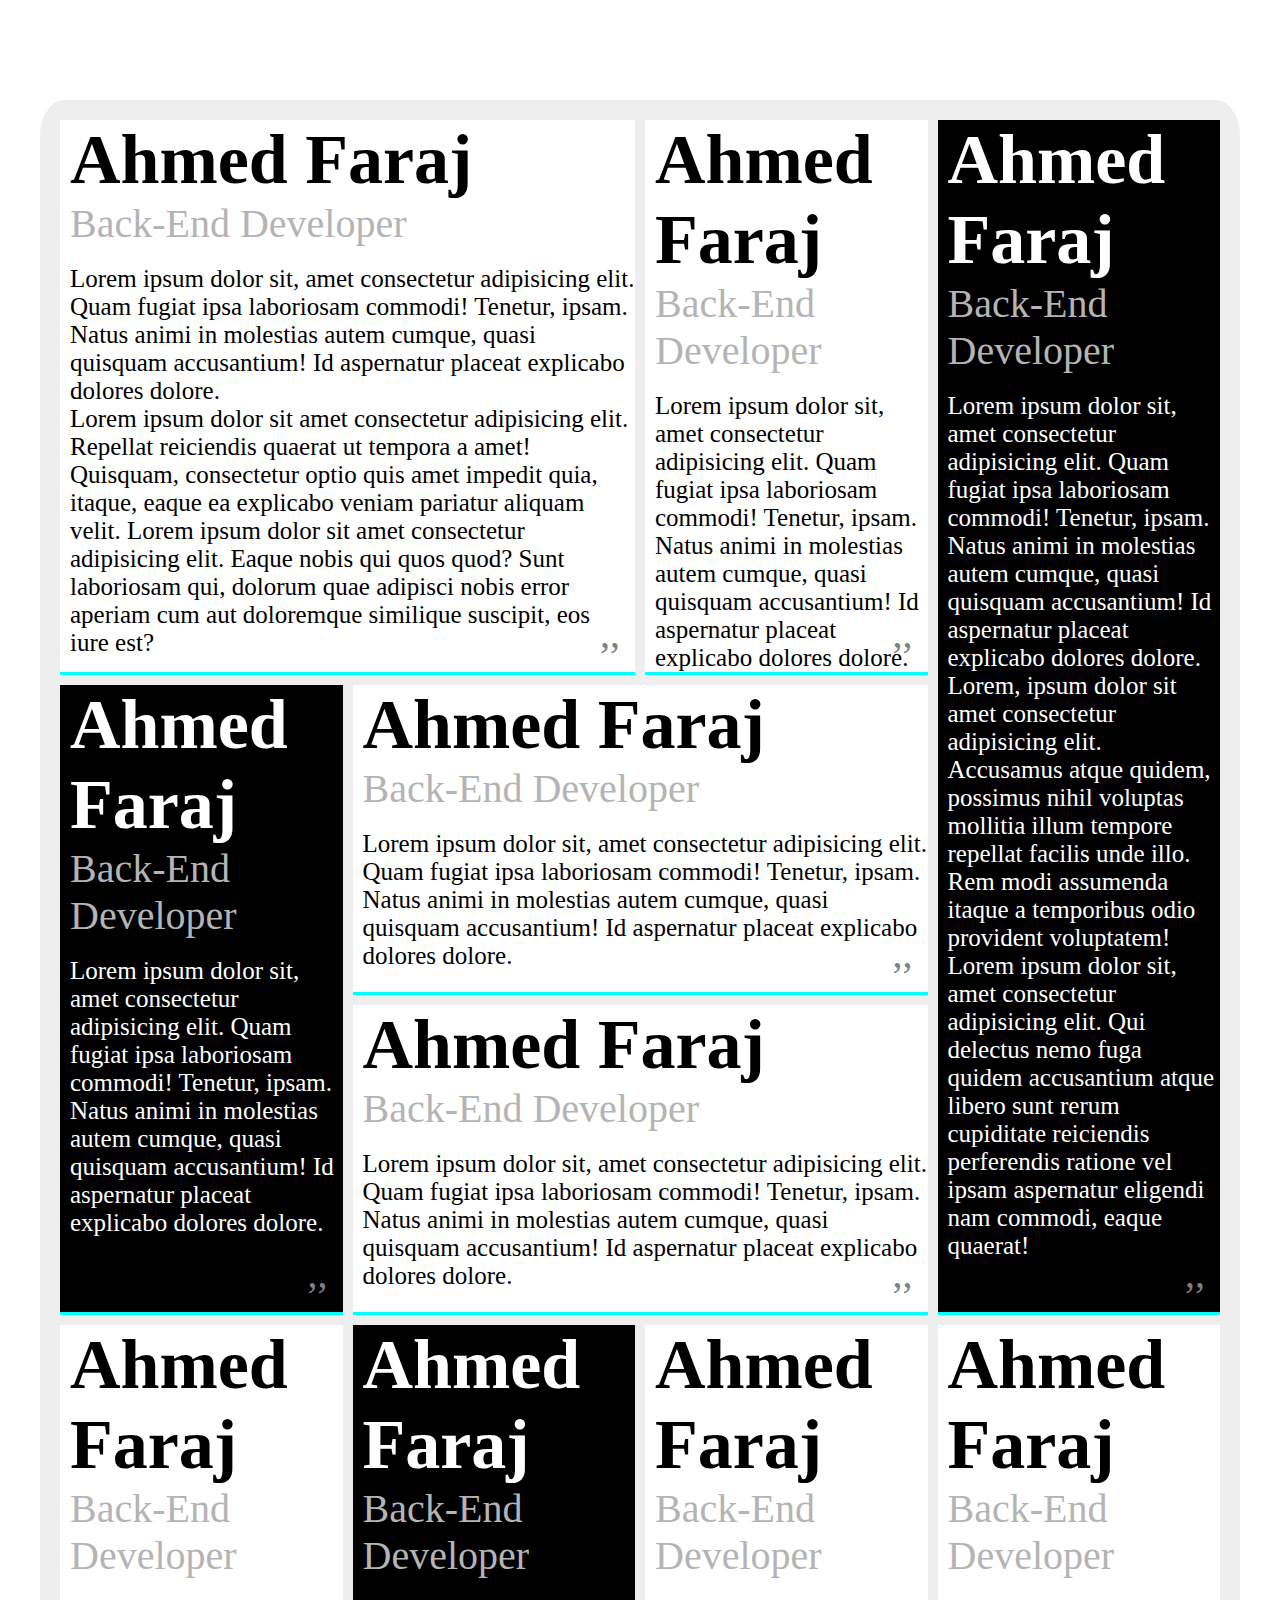
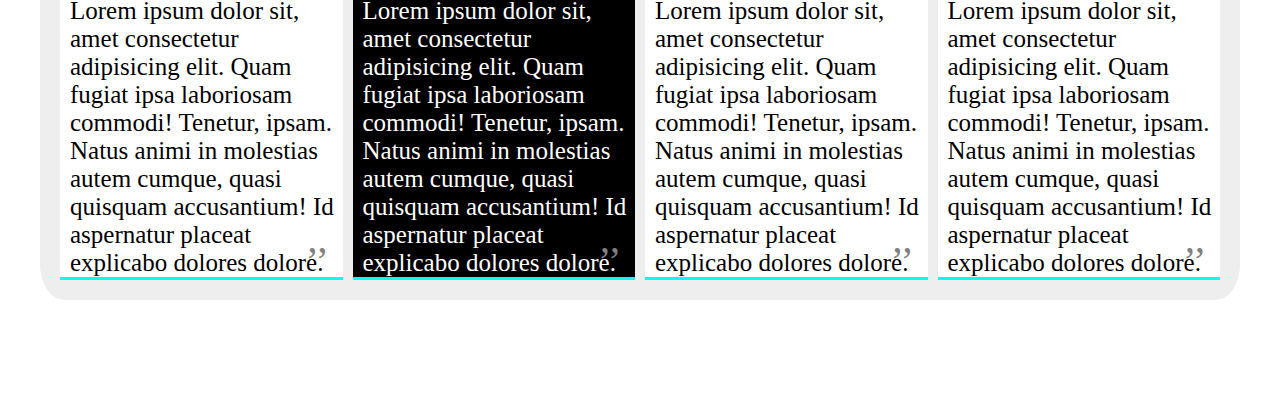
<file: index.html>
<!DOCTYPE html>
<html lang="en">
  <head>
    <meta charset="UTF-8" />
    <meta name="viewport" content="width=device-width, initial-scale=1.0" />
    <title>Learning</title>
    <meta name="description" content="Welcome to Learnign" />
    <meta name="author" content="Ahmed Faraj" />
    <meta name="copyright" content="This is my page" />
    <!-- <meta http-equiv="refresh" content="10" /> -->
    <meta name="keywords" content="HTML, CSS, JavaScript" />
    <link rel="stylesheet" href="main.css" />
    <link rel="preconnect" href="https://fonts.googleapis.com" />
    <link rel="preconnect" href="https://fonts.gstatic.com" crossorigin />
    <link
      href="https://fonts.googleapis.com/css2?family=Open+Sans:ital,wght@0,300..800;1,300..800&display=swap"
      rel="stylesheet"
    />
    <script></script>
  </head>
  <body>
    <div class="grid">
      <div class="a">
        <h1>Ahmed Faraj</h1>
        <p class="job">Back-End Developer</p>
        <br />
        <p>
          Lorem ipsum dolor sit, amet consectetur adipisicing elit. Quam fugiat
          ipsa laboriosam commodi! Tenetur, ipsam. Natus animi in molestias
          autem cumque, quasi quisquam accusantium! Id aspernatur placeat
          explicabo dolores dolore.
          <br />
          Lorem ipsum dolor sit amet consectetur adipisicing elit. Repellat
          reiciendis quaerat ut tempora a amet! Quisquam, consectetur optio quis
          amet impedit quia, itaque, eaque ea explicabo veniam pariatur aliquam
          velit. Lorem ipsum dolor sit amet consectetur adipisicing elit. Eaque
          nobis qui quos quod? Sunt laboriosam qui, dolorum quae adipisci nobis
          error aperiam cum aut doloremque similique suscipit, eos iure est?
        </p>
      </div>
      <div class="b">
        <h1>Ahmed Faraj</h1>
        <p class="job">Back-End Developer</p>
        <br />
        <p>
          Lorem ipsum dolor sit, amet consectetur adipisicing elit. Quam fugiat
          ipsa laboriosam commodi! Tenetur, ipsam. Natus animi in molestias
          autem cumque, quasi quisquam accusantium! Id aspernatur placeat
          explicabo dolores dolore.
        </p>
      </div>
      <div class="c">
        <h1>Ahmed Faraj</h1>
        <p class="job">Back-End Developer</p>
        <br />
        <p>
          Lorem ipsum dolor sit, amet consectetur adipisicing elit. Quam fugiat
          ipsa laboriosam commodi! Tenetur, ipsam. Natus animi in molestias
          autem cumque, quasi quisquam accusantium! Id aspernatur placeat
          explicabo dolores dolore.
          <br />
          Lorem, ipsum dolor sit amet consectetur adipisicing elit. Accusamus
          atque quidem, possimus nihil voluptas mollitia illum tempore repellat
          facilis unde illo. Rem modi assumenda itaque a temporibus odio
          provident voluptatem!
          <br />
          Lorem ipsum dolor sit, amet consectetur adipisicing elit. Qui delectus
          nemo fuga quidem accusantium atque libero sunt rerum cupiditate
          reiciendis perferendis ratione vel ipsam aspernatur eligendi nam
          commodi, eaque quaerat!
        </p>
      </div>
      <div class="d">
        <h1>Ahmed Faraj</h1>
        <p class="job">Back-End Developer</p>
        <br />
        <p>
          Lorem ipsum dolor sit, amet consectetur adipisicing elit. Quam fugiat
          ipsa laboriosam commodi! Tenetur, ipsam. Natus animi in molestias
          autem cumque, quasi quisquam accusantium! Id aspernatur placeat
          explicabo dolores dolore.
        </p>
      </div>
      <div class="e">
        <h1>Ahmed Faraj</h1>
        <p class="job">Back-End Developer</p>
        <br />
        <p>
          Lorem ipsum dolor sit, amet consectetur adipisicing elit. Quam fugiat
          ipsa laboriosam commodi! Tenetur, ipsam. Natus animi in molestias
          autem cumque, quasi quisquam accusantium! Id aspernatur placeat
          explicabo dolores dolore.
        </p>
      </div>
      <div class="f">
        <h1>Ahmed Faraj</h1>
        <p class="job">Back-End Developer</p>
        <br />
        <p>
          Lorem ipsum dolor sit, amet consectetur adipisicing elit. Quam fugiat
          ipsa laboriosam commodi! Tenetur, ipsam. Natus animi in molestias
          autem cumque, quasi quisquam accusantium! Id aspernatur placeat
          explicabo dolores dolore.
        </p>
      </div>
      <div class="g">
        <h1>Ahmed Faraj</h1>
        <p class="job">Back-End Developer</p>
        <br />
        <p>
          Lorem ipsum dolor sit, amet consectetur adipisicing elit. Quam fugiat
          ipsa laboriosam commodi! Tenetur, ipsam. Natus animi in molestias
          autem cumque, quasi quisquam accusantium! Id aspernatur placeat
          explicabo dolores dolore.
        </p>
      </div>
      <div class="h">
        <h1>Ahmed Faraj</h1>
        <p class="job">Back-End Developer</p>
        <br />
        <p>
          Lorem ipsum dolor sit, amet consectetur adipisicing elit. Quam fugiat
          ipsa laboriosam commodi! Tenetur, ipsam. Natus animi in molestias
          autem cumque, quasi quisquam accusantium! Id aspernatur placeat
          explicabo dolores dolore.
        </p>
      </div>
      <div class="i">
        <h1>Ahmed Faraj</h1>
        <p class="job">Back-End Developer</p>
        <br />
        <p>
          Lorem ipsum dolor sit, amet consectetur adipisicing elit. Quam fugiat
          ipsa laboriosam commodi! Tenetur, ipsam. Natus animi in molestias
          autem cumque, quasi quisquam accusantium! Id aspernatur placeat
          explicabo dolores dolore.
        </p>
      </div>
      <div class="j">
        <h1>Ahmed Faraj</h1>
        <p class="job">Back-End Developer</p>
        <br />
        <p>
          Lorem ipsum dolor sit, amet consectetur adipisicing elit. Quam fugiat
          ipsa laboriosam commodi! Tenetur, ipsam. Natus animi in molestias
          autem cumque, quasi quisquam accusantium! Id aspernatur placeat
          explicabo dolores dolore.
        </p>
      </div>
    </div>
  </body>
</html>
</file>
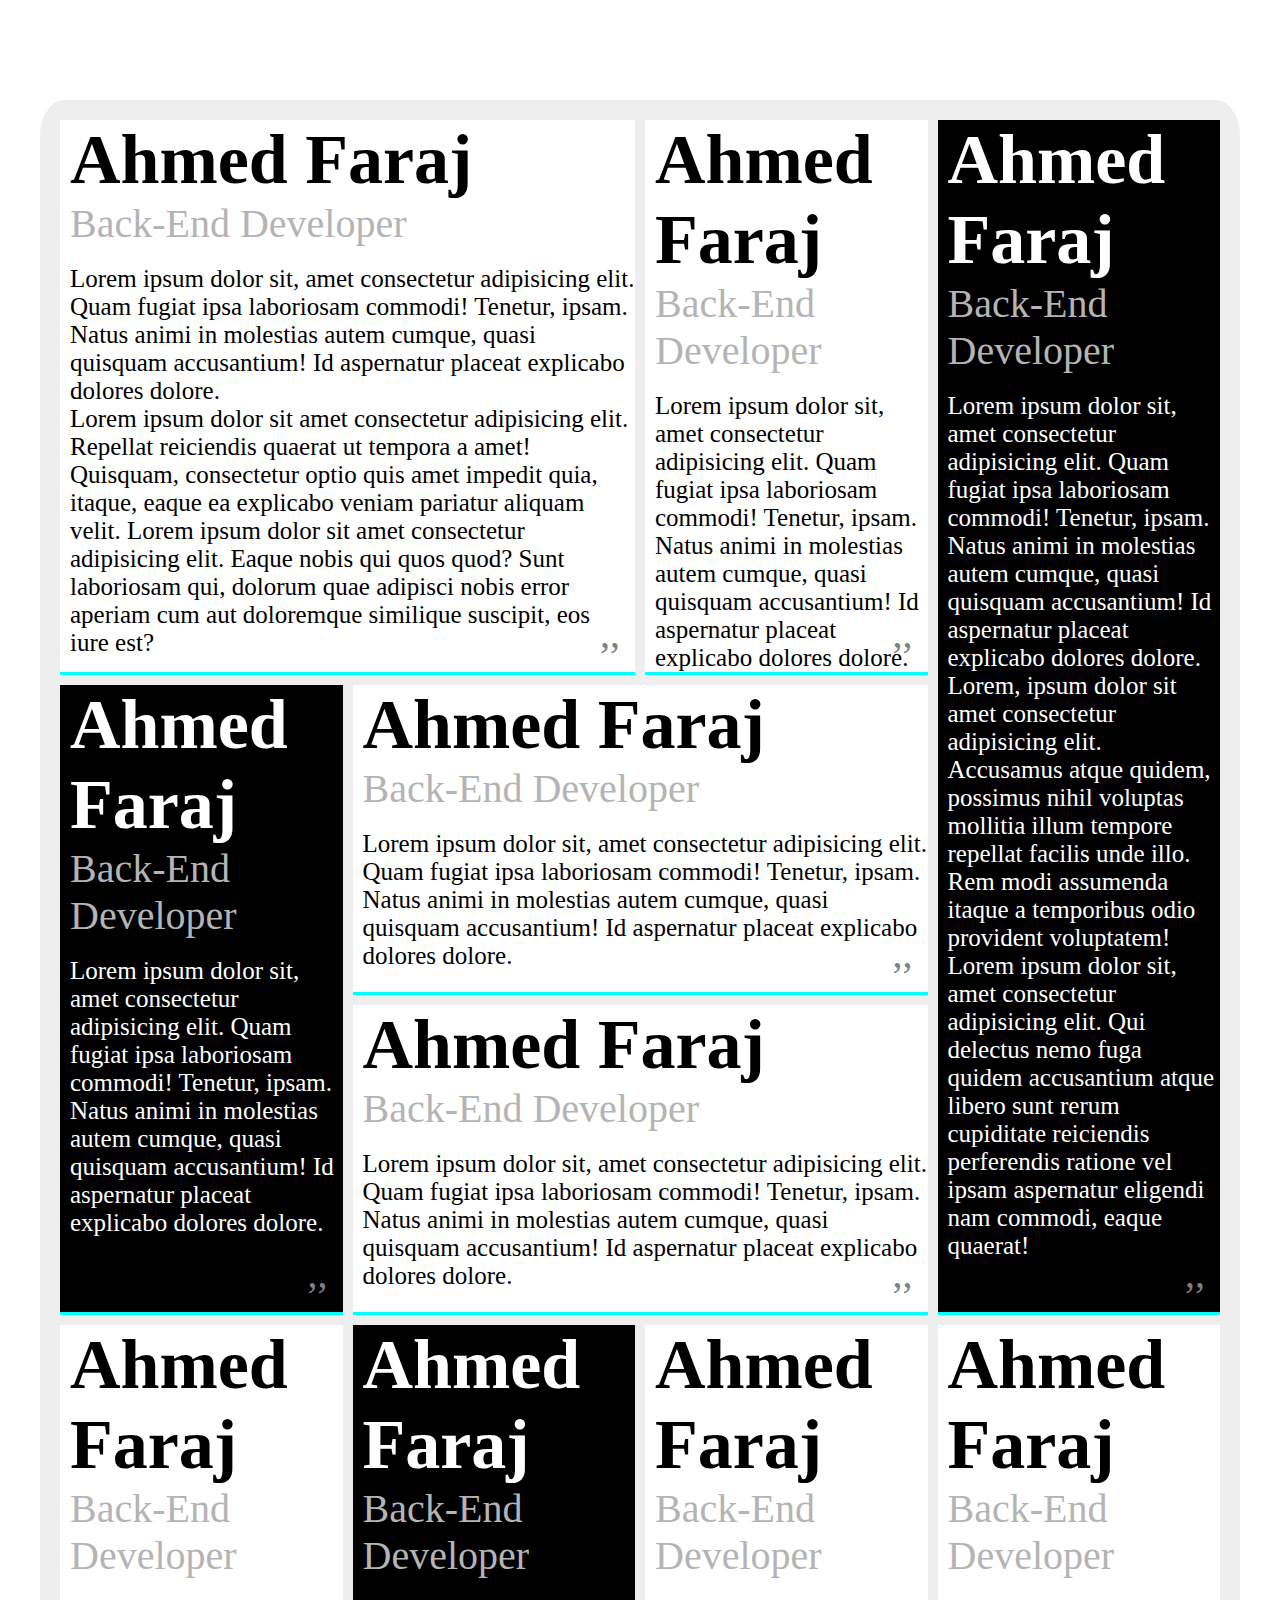
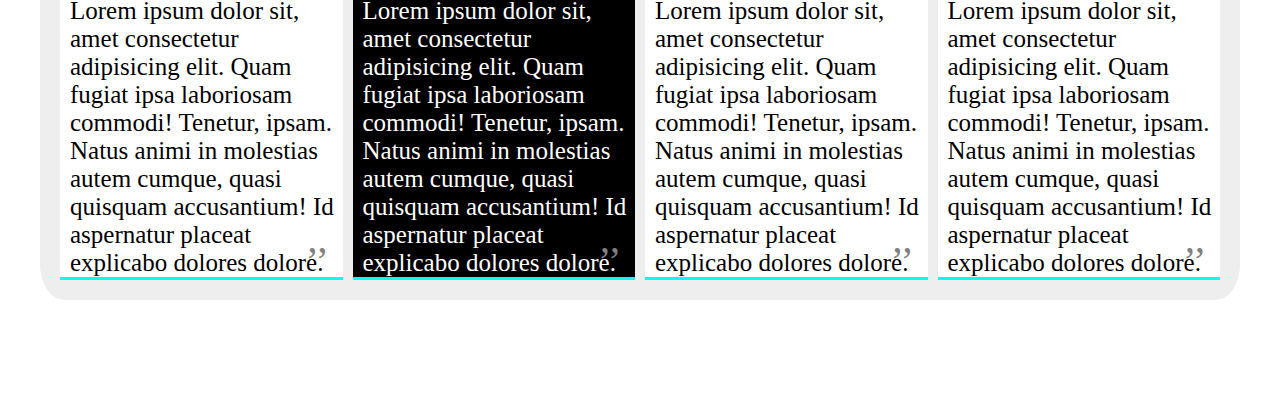
<file: main.html>
<!DOCTYPE html>
<html lang="en">
  <head>
    <meta charset="UTF-8" />
    <meta name="viewport" content="width=device-width, initial-scale=1.0" />
    <title>Learning</title>
    <meta name="description" content="Welcome to Learnign" />
    <meta name="author" content="Ahmed Faraj" />
    <meta name="copyright" content="This is my page" />
    <!-- <meta http-equiv="refresh" content="10" /> -->
    <meta name="keywords" content="HTML, CSS, JavaScript" />
    <link rel="stylesheet" href="main.css" />
    <link rel="preconnect" href="https://fonts.googleapis.com" />
    <link rel="preconnect" href="https://fonts.gstatic.com" crossorigin />
    <link
      href="https://fonts.googleapis.com/css2?family=Open+Sans:ital,wght@0,300..800;1,300..800&display=swap"
      rel="stylesheet"
    />
    <script></script>
  </head>
  <body>
    <div class="grid">
      <div class="a">
        <h1>Ahmed Faraj</h1>
        <p class="job">Back-End Developer</p>
        <br />
        <p>
          Lorem ipsum dolor sit, amet consectetur adipisicing elit. Quam fugiat
          ipsa laboriosam commodi! Tenetur, ipsam. Natus animi in molestias
          autem cumque, quasi quisquam accusantium! Id aspernatur placeat
          explicabo dolores dolore.
          <br />
          Lorem ipsum dolor sit amet consectetur adipisicing elit. Repellat
          reiciendis quaerat ut tempora a amet! Quisquam, consectetur optio quis
          amet impedit quia, itaque, eaque ea explicabo veniam pariatur aliquam
          velit. Lorem ipsum dolor sit amet consectetur adipisicing elit. Eaque
          nobis qui quos quod? Sunt laboriosam qui, dolorum quae adipisci nobis
          error aperiam cum aut doloremque similique suscipit, eos iure est?
        </p>
      </div>
      <div class="b">
        <h1>Ahmed Faraj</h1>
        <p class="job">Back-End Developer</p>
        <br />
        <p>
          Lorem ipsum dolor sit, amet consectetur adipisicing elit. Quam fugiat
          ipsa laboriosam commodi! Tenetur, ipsam. Natus animi in molestias
          autem cumque, quasi quisquam accusantium! Id aspernatur placeat
          explicabo dolores dolore.
        </p>
      </div>
      <div class="c">
        <h1>Ahmed Faraj</h1>
        <p class="job">Back-End Developer</p>
        <br />
        <p>
          Lorem ipsum dolor sit, amet consectetur adipisicing elit. Quam fugiat
          ipsa laboriosam commodi! Tenetur, ipsam. Natus animi in molestias
          autem cumque, quasi quisquam accusantium! Id aspernatur placeat
          explicabo dolores dolore.
          <br />
          Lorem, ipsum dolor sit amet consectetur adipisicing elit. Accusamus
          atque quidem, possimus nihil voluptas mollitia illum tempore repellat
          facilis unde illo. Rem modi assumenda itaque a temporibus odio
          provident voluptatem!
          <br />
          Lorem ipsum dolor sit, amet consectetur adipisicing elit. Qui delectus
          nemo fuga quidem accusantium atque libero sunt rerum cupiditate
          reiciendis perferendis ratione vel ipsam aspernatur eligendi nam
          commodi, eaque quaerat!
        </p>
      </div>
      <div class="d">
        <h1>Ahmed Faraj</h1>
        <p class="job">Back-End Developer</p>
        <br />
        <p>
          Lorem ipsum dolor sit, amet consectetur adipisicing elit. Quam fugiat
          ipsa laboriosam commodi! Tenetur, ipsam. Natus animi in molestias
          autem cumque, quasi quisquam accusantium! Id aspernatur placeat
          explicabo dolores dolore.
        </p>
      </div>
      <div class="e">
        <h1>Ahmed Faraj</h1>
        <p class="job">Back-End Developer</p>
        <br />
        <p>
          Lorem ipsum dolor sit, amet consectetur adipisicing elit. Quam fugiat
          ipsa laboriosam commodi! Tenetur, ipsam. Natus animi in molestias
          autem cumque, quasi quisquam accusantium! Id aspernatur placeat
          explicabo dolores dolore.
        </p>
      </div>
      <div class="f">
        <h1>Ahmed Faraj</h1>
        <p class="job">Back-End Developer</p>
        <br />
        <p>
          Lorem ipsum dolor sit, amet consectetur adipisicing elit. Quam fugiat
          ipsa laboriosam commodi! Tenetur, ipsam. Natus animi in molestias
          autem cumque, quasi quisquam accusantium! Id aspernatur placeat
          explicabo dolores dolore.
        </p>
      </div>
      <div class="g">
        <h1>Ahmed Faraj</h1>
        <p class="job">Back-End Developer</p>
        <br />
        <p>
          Lorem ipsum dolor sit, amet consectetur adipisicing elit. Quam fugiat
          ipsa laboriosam commodi! Tenetur, ipsam. Natus animi in molestias
          autem cumque, quasi quisquam accusantium! Id aspernatur placeat
          explicabo dolores dolore.
        </p>
      </div>
      <div class="h">
        <h1>Ahmed Faraj</h1>
        <p class="job">Back-End Developer</p>
        <br />
        <p>
          Lorem ipsum dolor sit, amet consectetur adipisicing elit. Quam fugiat
          ipsa laboriosam commodi! Tenetur, ipsam. Natus animi in molestias
          autem cumque, quasi quisquam accusantium! Id aspernatur placeat
          explicabo dolores dolore.
        </p>
      </div>
      <div class="i">
        <h1>Ahmed Faraj</h1>
        <p class="job">Back-End Developer</p>
        <br />
        <p>
          Lorem ipsum dolor sit, amet consectetur adipisicing elit. Quam fugiat
          ipsa laboriosam commodi! Tenetur, ipsam. Natus animi in molestias
          autem cumque, quasi quisquam accusantium! Id aspernatur placeat
          explicabo dolores dolore.
        </p>
      </div>
      <div class="j">
        <h1>Ahmed Faraj</h1>
        <p class="job">Back-End Developer</p>
        <br />
        <p>
          Lorem ipsum dolor sit, amet consectetur adipisicing elit. Quam fugiat
          ipsa laboriosam commodi! Tenetur, ipsam. Natus animi in molestias
          autem cumque, quasi quisquam accusantium! Id aspernatur placeat
          explicabo dolores dolore.
        </p>
      </div>
    </div>
  </body>
</html>
</file>
<file: main.css>
* {
    box-sizing: border-box;
    padding: 0;
    margin: 0;
}

html{
    background-color: #ffffff;
}

.grid {
    margin: 100px auto;
    border-radius: 2%;
    display: grid;
    background-color: #eee;
    padding: 20px;
    width: 1200px;
    height: 1800px;
    gap : 10px;
    grid-template: repeat(3,1fr) 0.75fr / repeat(4,1fr);
    grid-template-areas:"a a b c"
                        "d e e c"
                        "d f f c"
                        "g h i j";
    position: relative;
    
}

.grid div{
    position: relative;
}

.grid .a{
    grid-area: a;
    background-color: white;
    border-bottom: 3px rgb(0, 255, 255) solid;
}
.grid .b{
    grid-area: b;
    background-color: white;
    border-bottom: 3px rgb(0, 255, 255) solid;
}
.grid .c{
    grid-area: c;
    background-color: black;
    color: white;
    border-bottom: 3px rgb(0, 255, 255) solid;
}
.grid .d{
    grid-area: d;
    background-color: black;
    color: black;
    border-bottom: 3px rgb(0, 255, 255) solid;
}
.grid .e{
    grid-area: e;
    background-color: white;
    border-bottom: 3px rgb(0, 255, 255) solid;
}
.grid .f{
    grid-area: f;
    background-color: white;
    border-bottom: 3px rgb(0, 255, 255) solid;
}
.grid .g{
    grid-area: g;
    background-color: white;
    border-bottom: 3px rgb(0, 255, 255) solid;
}
.grid .h{
    grid-area: h;
    background-color: black;
    color: white;
    border-bottom: 3px rgb(0, 255, 255) solid;
}
.grid .i{
    grid-area: i;
    background-color: white;
    border-bottom: 3px rgb(0, 255, 255) solid;
}
.grid .j{
    grid-area: j;
    background-color: white;
    border-bottom: 3px rgb(0, 255, 255) solid;
}

.grid .a h1 , .grid .b h1 , .grid .e h1 , .grid .f h1 ,.grid .g h1 , .grid .i h1 , .grid .j h1
{
    font-size: 70px;
    padding-left: 10px;
}

.grid .c h1 , .grid .d h1 , .grid .h h1
{
    color: white;
    font-size: 70px;
    padding-left: 10px;
}

.grid .c p , .grid .d p , .grid .h p
{
    color: white;
    font-size: 25px;
    padding-left: 10px;
}

.grid div .job
{
    font-size: 40px;
    color: rgb(180, 180, 180);
    padding-left: 10px;
}

.grid div p
{
    font-size: 25px;
    color: black;
    padding-left: 10px;
}
.grid div::before
{
    color: gray;
    content: ",,";
    position: absolute;
    right: 15px;
    bottom:15px;
    font-size: 40px;
}
</file>
